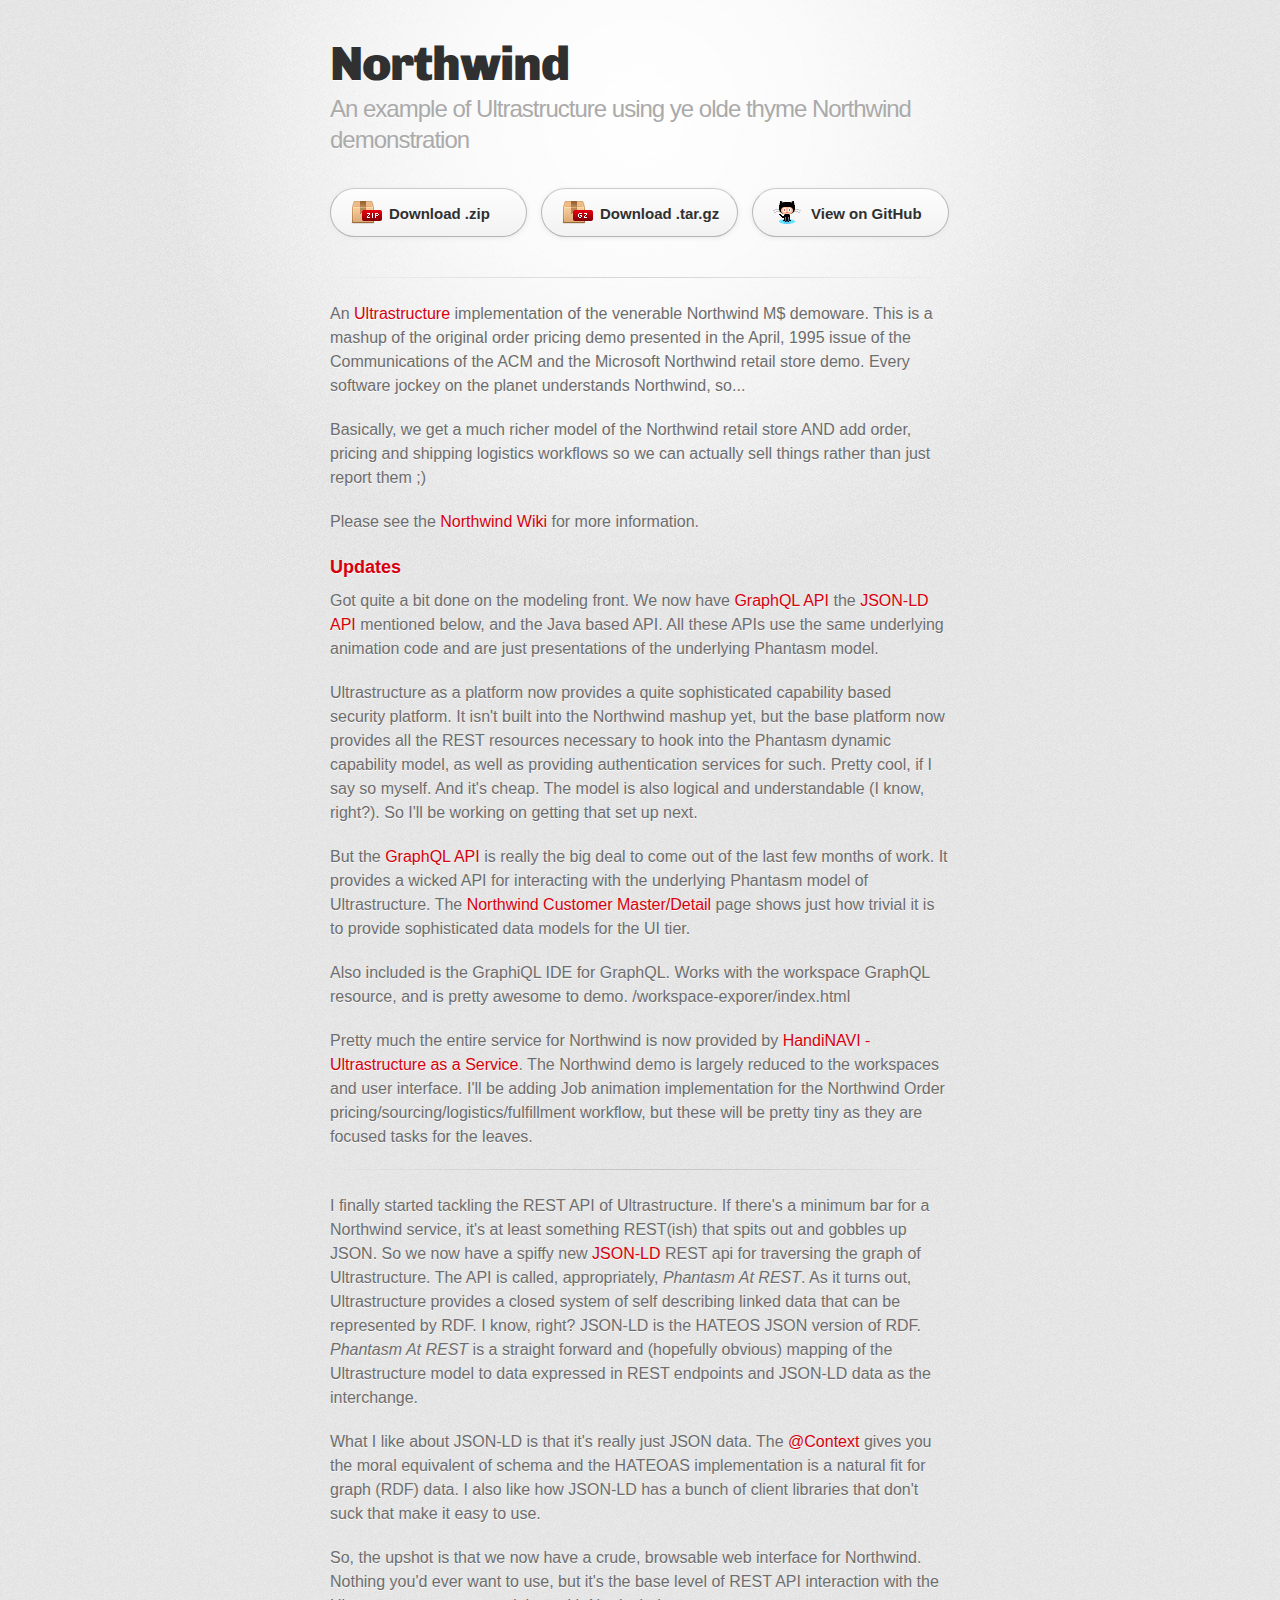
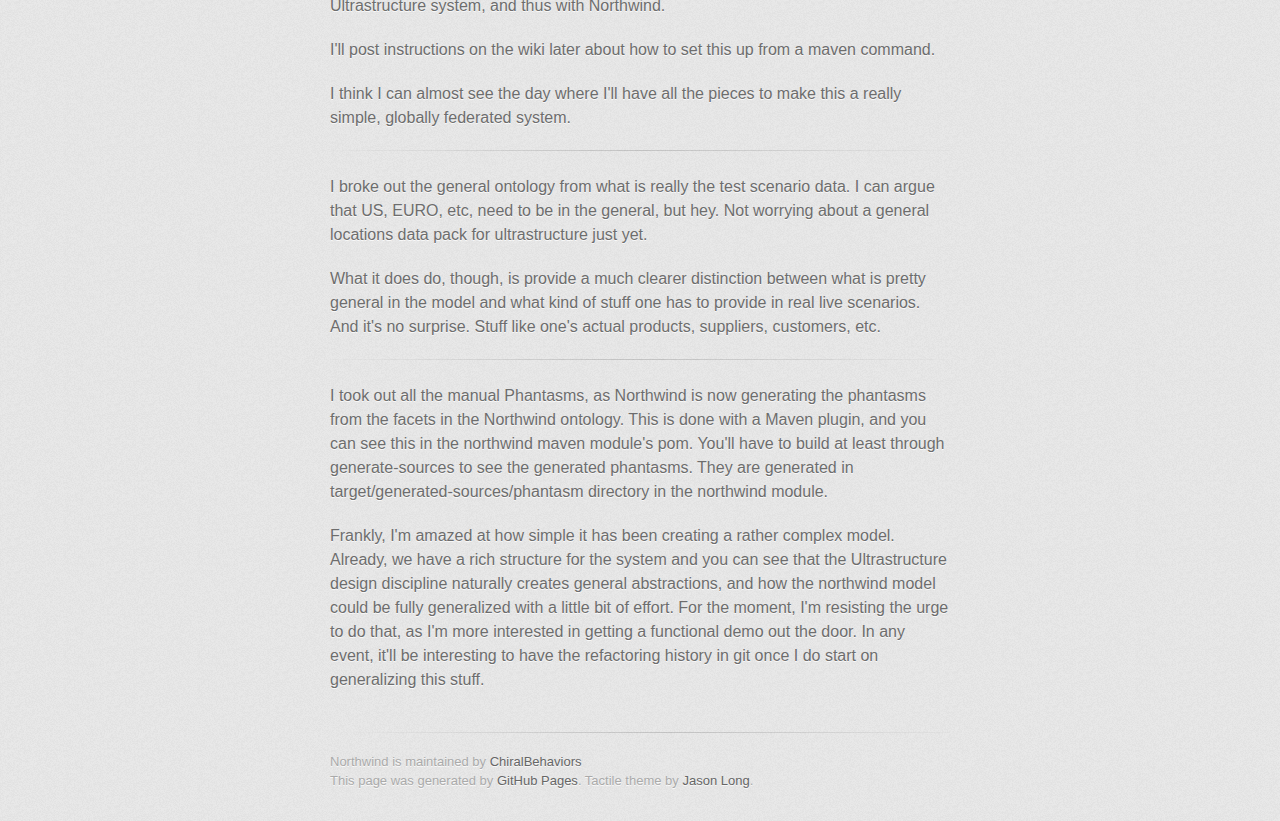
<file: index.html>
<!DOCTYPE html>
<html>
  <head>
    <meta charset='utf-8'>
    <meta http-equiv="X-UA-Compatible" content="chrome=1">
    <link href='https://fonts.googleapis.com/css?family=Chivo:900' rel='stylesheet' type='text/css'>
    <link rel="stylesheet" type="text/css" href="stylesheets/stylesheet.css" media="screen">
    <link rel="stylesheet" type="text/css" href="stylesheets/github-dark.css" media="screen">
    <link rel="stylesheet" type="text/css" href="stylesheets/print.css" media="print">
    <!--[if lt IE 9]>
    <script src="//html5shiv.googlecode.com/svn/trunk/html5.js"></script>
    <![endif]-->
    <title>Northwind by ChiralBehaviors</title>
  </head>

  <body>
    <div id="container">
      <div class="inner">

        <header>
          <h1>Northwind</h1>
          <h2>An example of Ultrastructure using ye olde thyme Northwind demonstration</h2>
        </header>

        <section id="downloads" class="clearfix">
          <a href="https://github.com/ChiralBehaviors/Northwind/zipball/master" id="download-zip" class="button"><span>Download .zip</span></a>
          <a href="https://github.com/ChiralBehaviors/Northwind/tarball/master" id="download-tar-gz" class="button"><span>Download .tar.gz</span></a>
          <a href="https://github.com/ChiralBehaviors/Northwind" id="view-on-github" class="button"><span>View on GitHub</span></a>
        </section>

        <hr>

        <section id="main_content">
          <p>An <a href="http://chiralbehaviors.github.io/Ultrastructure">Ultrastructure</a> implementation of the venerable Northwind M$ demoware.  This is a mashup of the original order pricing demo presented in the April, 1995 issue of the Communications of the ACM and the Microsoft Northwind retail store demo.  Every software jockey on the planet understands Northwind, so...</p>

<p>Basically, we get a much richer model of the Northwind retail store AND add order, pricing and shipping logistics workflows so we can actually sell things rather than just report them ;)</p>

<p>Please see the <a href="https://github.com/ChiralBehaviors/Northwind/wiki">Northwind Wiki</a> for more information.</p>

<h3>
<a id="updates" class="anchor" href="#updates" aria-hidden="true"><span class="octicon octicon-link"></span></a>Updates</h3>

<p>Got quite a bit done on the modeling front.  We now have <a href="https://github.com/ChiralBehaviors/Ultrastructure/wiki/Ultrastructure-GraphQL-API">GraphQL API</a> the <a href="">JSON-LD API</a> mentioned below, and the Java based API.  All these APIs use the same underlying animation code and are just presentations of the underlying Phantasm model.</p>

<p>Ultrastructure as a platform now provides a quite sophisticated capability based security platform.  It isn't built into the Northwind mashup yet, but the base platform now provides all the REST resources necessary to hook into the Phantasm dynamic capability model, as well as providing authentication services for such.  Pretty cool, if I say so myself.  And it's cheap.  The model is also logical and understandable (I know, right?).  So I'll be working on getting that set up next.</p>

<p>But the <a href="https://github.com/ChiralBehaviors/Ultrastructure/wiki/Ultrastructure-GraphQL-API">GraphQL API</a> is really the big deal to come out of the last few months of work.  It provides a wicked API for interacting with the underlying Phantasm model of Ultrastructure.  The <a href="https://github.com/ChiralBehaviors/Northwind/blob/master/northwind-service/src/main/resources/ui/js/CustomerMasterDetailCtrl.js">Northwind Customer Master/Detail</a> page shows just how trivial it is to provide sophisticated data models for the UI tier.</p>

<p>Also included is the GraphiQL IDE for GraphQL.  Works with the workspace GraphQL resource, and is pretty awesome to demo.  /workspace-exporer/index.html</p>

<p>Pretty much the entire service for Northwind is now provided by <a href="https://github.com/ChiralBehaviors/Ultrastructure/wiki/Ultrastructure-as-a-Service">HandiNAVI - Ultrastructure as a Service</a>.  The Northwind demo is largely reduced to the workspaces and user interface.  I'll be adding Job animation implementation for the Northwind Order pricing/sourcing/logistics/fulfillment workflow, but these will be pretty tiny as they are focused tasks for the leaves.</p>

<hr>

<p>I finally started tackling the REST API of Ultrastructure.  If there's a minimum bar for a Northwind service, it's at least something REST(ish) that spits out and gobbles up JSON.  So we now have a spiffy new <a href="http://json-ld.org/">JSON-LD</a> REST api for traversing the graph of Ultrastructure.  The API is called, appropriately, <em>Phantasm At REST</em>.  As it turns out, Ultrastructure provides a closed system of self describing linked data that can be represented by RDF.  I know, right?  JSON-LD is the HATEOS JSON version of RDF.  <em>Phantasm At REST</em> is a straight forward and (hopefully obvious) mapping of the Ultrastructure model to data expressed in REST endpoints and JSON-LD data as the interchange.</p>

<p>What I like about JSON-LD is that it's really just JSON data.  The <a href="https://github.com/Context" class="user-mention">@Context</a> gives you the moral equivalent of schema and the HATEOAS implementation is a natural fit for graph (RDF) data.  I also like how JSON-LD has a bunch of client libraries that don't suck that make it easy to use.</p>

<p>So, the upshot is that we now have a crude, browsable web interface for Northwind.  Nothing you'd ever want to use, but it's the base level of REST API interaction with the Ultrastructure system, and thus with Northwind.</p>

<p>I'll post instructions on the wiki later about how to set this up from a maven command.</p>

<p>I think I can almost see the day where I'll have all the pieces to make this a really simple, globally federated system.</p>

<hr>

<p>I broke out the general ontology from what is really the test scenario data.  I can argue that US, EURO, etc, need to be in the general, but hey.  Not worrying about a general locations data pack for ultrastructure just yet.</p>

<p>What it does do, though, is provide a much clearer distinction between what is pretty general in the model and what kind of stuff one has to provide in real live scenarios.  And it's no surprise.  Stuff like one's actual products, suppliers, customers, etc.</p>

<hr>

<p>I took out all the manual Phantasms, as Northwind is now generating the phantasms from the facets in the Northwind ontology.  This is done with a Maven plugin, and you can see this in the northwind maven module's pom.  You'll have to build at least through generate-sources to see the generated phantasms.  They are generated in target/generated-sources/phantasm directory in the northwind module.</p>

<p>Frankly, I'm amazed at how simple it has been creating a rather complex model.  Already, we have a rich structure for the system and you can see that the Ultrastructure design discipline naturally creates general abstractions, and how the northwind model could be fully generalized with a little bit of effort.  For the moment, I'm resisting the urge to do that, as I'm more interested in getting a functional demo out the door.  In any event, it'll be interesting to have the refactoring history in git once I do start on generalizing this stuff.</p>
        </section>

        <footer>
          Northwind is maintained by <a href="https://github.com/ChiralBehaviors">ChiralBehaviors</a><br>
          This page was generated by <a href="https://pages.github.com">GitHub Pages</a>. Tactile theme by <a href="https://twitter.com/jasonlong">Jason Long</a>.
        </footer>

        
      </div>
    </div>
  </body>
</html>
</file>
<file: stylesheets/github-dark.css>
/*
   Copyright 2014 GitHub Inc.

   Licensed under the Apache License, Version 2.0 (the "License");
   you may not use this file except in compliance with the License.
   You may obtain a copy of the License at

       http://www.apache.org/licenses/LICENSE-2.0

   Unless required by applicable law or agreed to in writing, software
   distributed under the License is distributed on an "AS IS" BASIS,
   WITHOUT WARRANTIES OR CONDITIONS OF ANY KIND, either express or implied.
   See the License for the specific language governing permissions and
   limitations under the License.

*/

.pl-c /* comment */ {
  color: #969896;
}

.pl-c1      /* constant, markup.raw, meta.diff.header, meta.module-reference, meta.property-name, support, support.constant, support.variable, variable.other.constant */,
.pl-s .pl-v /* string variable */ {
  color: #0099cd;
}

.pl-e  /* entity */,
.pl-en /* entity.name */ {
  color: #9774cb;
}

.pl-s .pl-s1 /* string source */,
.pl-smi      /* storage.modifier.import, storage.modifier.package, storage.type.java, variable.other, variable.parameter.function */ {
  color: #ddd;
}

.pl-ent /* entity.name.tag */ {
  color: #7bcc72;
}

.pl-k /* keyword, storage, storage.type */ {
  color: #cc2372;
}

.pl-pds              /* punctuation.definition.string, string.regexp.character-class */,
.pl-s                /* string */,
.pl-s .pl-pse .pl-s1 /* string punctuation.section.embedded source */,
.pl-sr               /* string.regexp */,
.pl-sr .pl-cce       /* string.regexp constant.character.escape */,
.pl-sr .pl-sra       /* string.regexp string.regexp.arbitrary-repitition */,
.pl-sr .pl-sre       /* string.regexp source.ruby.embedded */ {
  color: #3c66e2;
}

.pl-v /* variable */ {
  color: #fb8764;
}

.pl-id /* invalid.deprecated */ {
  color: #e63525;
}

.pl-ii /* invalid.illegal */ {
  background-color: #e63525;
  color: #f8f8f8;
}

.pl-sr .pl-cce /* string.regexp constant.character.escape */ {
  color: #7bcc72;
  font-weight: bold;
}

.pl-ml /* markup.list */ {
  color: #c26b2b;
}

.pl-mh        /* markup.heading */,
.pl-mh .pl-en /* markup.heading entity.name */,
.pl-ms        /* meta.separator */ {
  color: #264ec5;
  font-weight: bold;
}

.pl-mq /* markup.quote */ {
  color: #00acac;
}

.pl-mi /* markup.italic */ {
  color: #ddd;
  font-style: italic;
}

.pl-mb /* markup.bold */ {
  color: #ddd;
  font-weight: bold;
}

.pl-md /* markup.deleted, meta.diff.header.from-file */ {
  background-color: #ffecec;
  color: #bd2c00;
}

.pl-mi1 /* markup.inserted, meta.diff.header.to-file */ {
  background-color: #eaffea;
  color: #55a532;
}

.pl-mdr /* meta.diff.range */ {
  color: #9774cb;
  font-weight: bold;
}

.pl-mo /* meta.output */ {
  color: #264ec5;
}
</file>
<file: stylesheets/print.css>
html, body, div, span, applet, object, iframe,
h1, h2, h3, h4, h5, h6, p, blockquote, pre,
a, abbr, acronym, address, big, cite, code,
del, dfn, em, img, ins, kbd, q, s, samp,
small, strike, strong, sub, sup, tt, var,
b, u, i, center,
dl, dt, dd, ol, ul, li,
fieldset, form, label, legend,
table, caption, tbody, tfoot, thead, tr, th, td,
article, aside, canvas, details, embed,
figure, figcaption, footer, header, hgroup,
menu, nav, output, ruby, section, summary,
time, mark, audio, video {
  padding: 0;
  margin: 0;
  font: inherit;
  font-size: 100%;
  vertical-align: baseline;
  border: 0;
}
/* HTML5 display-role reset for older browsers */
article, aside, details, figcaption, figure,
footer, header, hgroup, menu, nav, section {
  display: block;
}
body {
  line-height: 1;
}
ol, ul {
  list-style: none;
}
blockquote, q {
  quotes: none;
}
blockquote:before, blockquote:after,
q:before, q:after {
  content: '';
  content: none;
}
table {
  border-spacing: 0;
  border-collapse: collapse;
}
body {
  font-family: 'Helvetica Neue', Helvetica, Arial, serif;
  font-size: 13px;
  line-height: 1.5;
  color: #000;
}

a {
  font-weight: bold;
  color: #d5000d;
}

header {
  padding-top: 35px;
  padding-bottom: 10px;
}

header h1 {
  font-size: 48px;
  font-weight: bold;
  line-height: 1.2;
  color: #303030;
  letter-spacing: -1px;
}

header h2 {
  font-size: 24px;
  font-weight: normal;
  line-height: 1.3;
  color: #aaa;
  letter-spacing: -1px;
}
#downloads {
  display: none;
}
#main_content {
  padding-top: 20px;
}

code, pre {
  margin-bottom: 30px;
  font-family: Monaco, "Bitstream Vera Sans Mono", "Lucida Console", Terminal;
  font-size: 12px;
  color: #222;
}

code {
  padding: 0 3px;
}

pre {
  padding: 20px;
  overflow: auto;
  border: solid 1px #ddd;
}
pre code {
  padding: 0;
}

ul, ol, dl {
  margin-bottom: 20px;
}


/* COMMON STYLES */

table {
  width: 100%;
  border: 1px solid #ebebeb;
}

th {
  font-weight: 500;
}

td {
  font-weight: 300;
  text-align: center;
  border: 1px solid #ebebeb;
}

form {
  padding: 20px;
  background: #f2f2f2;

}


/* GENERAL ELEMENT TYPE STYLES */

h1 {
  font-size: 2.8em;
}

h2 {
  margin-bottom: 8px;
  font-size: 22px;
  font-weight: bold;
  color: #303030;
}

h3 {
  margin-bottom: 8px;
  font-size: 18px;
  font-weight: bold;
  color: #d5000d;
}

h4 {
  font-size: 16px;
  font-weight: bold;
  color: #303030;
}

h5 {
  font-size: 1em;
  color: #303030;
}

h6 {
  font-size: .8em;
  color: #303030;
}

p {
  margin-bottom: 20px;
  font-weight: 300;
}

a {
  text-decoration: none;
}

p a {
  font-weight: 400;
}

blockquote {
  padding: 0 0 0 30px;
  margin-bottom: 20px;
  font-size: 1.6em;
  border-left: 10px solid #e9e9e9;
}

ul li {
  list-style-position: inside;
  list-style: disc;
  padding-left: 20px;
}

ol li {
  list-style-position: inside;
  list-style: decimal;
  padding-left: 3px;
}

dl dd {
  font-style: italic;
  font-weight: 100;
}

footer {
  padding-top: 20px;
  padding-bottom: 30px;
  margin-top: 40px;
  font-size: 13px;
  color: #aaa;
}

footer a {
  color: #666;
}

/* MISC */
.clearfix:after {
  display: block;
  height: 0;
  clear: both;
  visibility: hidden;
  content: '.';
}

.clearfix {display: inline-block;}
* html .clearfix {height: 1%;}
.clearfix {display: block;}
</file>
<file: stylesheets/stylesheet.css>
/* http://meyerweb.com/eric/tools/css/reset/
   v2.0 | 20110126
   License: none (public domain)
*/
html, body, div, span, applet, object, iframe,
h1, h2, h3, h4, h5, h6, p, blockquote, pre,
a, abbr, acronym, address, big, cite, code,
del, dfn, em, img, ins, kbd, q, s, samp,
small, strike, strong, sub, sup, tt, var,
b, u, i, center,
dl, dt, dd, ol, ul, li,
fieldset, form, label, legend,
table, caption, tbody, tfoot, thead, tr, th, td,
article, aside, canvas, details, embed,
figure, figcaption, footer, header, hgroup,
menu, nav, output, ruby, section, summary,
time, mark, audio, video {
	padding: 0;
	margin: 0;
	font: inherit;
	font-size: 100%;
	vertical-align: baseline;
	border: 0;
}
/* HTML5 display-role reset for older browsers */
article, aside, details, figcaption, figure,
footer, header, hgroup, menu, nav, section {
	display: block;
}
body {
	line-height: 1;
}
ol, ul {
	list-style: none;
}
blockquote, q {
	quotes: none;
}
blockquote:before, blockquote:after,
q:before, q:after {
	content: '';
	content: none;
}
table {
	border-spacing: 0;
	border-collapse: collapse;
}

/* LAYOUT STYLES */
body {
  font-family: 'Helvetica Neue', Helvetica, Arial, serif;
  font-size: 1em;
  line-height: 1.5;
  color: #6d6d6d;
  text-shadow: 0 1px 0 rgba(255, 255, 255, 0.8);
  background: #e7e7e7 url(../images/body-bg.png) 0 0 repeat;
}

a {
  color: #d5000d;
}
a:hover {
  color: #c5000c;
}

header {
  padding-top: 35px;
  padding-bottom: 25px;
}

header h1 {
  font-family: 'Chivo', 'Helvetica Neue', Helvetica, Arial, serif;
  font-size: 48px; font-weight: 900;
  line-height: 1.2;
  color: #303030;
  letter-spacing: -1px;
}

header h2 {
  font-size: 24px;
  font-weight: normal;
  line-height: 1.3;
  color: #aaa;
  letter-spacing: -1px;
}

#container {
  min-height: 595px;
  background: transparent url(../images/highlight-bg.jpg) 50% 0 no-repeat;
}

.inner {
  width: 620px;
  margin: 0 auto;
}

#container .inner img {
  max-width: 100%;
}

#downloads {
  margin-bottom: 40px;
}

a.button {
  display: block;
  float: left;
  width: 179px;
  padding: 12px 8px 12px 8px;
  margin-right: 14px;
  font-size: 15px;
  font-weight: bold;
  line-height: 25px;
  color: #303030;
  background: #fdfdfd; /* Old browsers */
  background: -moz-linear-gradient(top,  #fdfdfd 0%, #f2f2f2 100%); /* FF3.6+ */
  background: -webkit-gradient(linear, left top, left bottom, color-stop(0%,#fdfdfd), color-stop(100%,#f2f2f2)); /* Chrome,Safari4+ */
  background: -webkit-linear-gradient(top,  #fdfdfd 0%,#f2f2f2 100%); /* Chrome10+,Safari5.1+ */
  background: -o-linear-gradient(top,  #fdfdfd 0%,#f2f2f2 100%); /* Opera 11.10+ */
  background: -ms-linear-gradient(top,  #fdfdfd 0%,#f2f2f2 100%); /* IE10+ */
  background: linear-gradient(top,  #fdfdfd 0%,#f2f2f2 100%); /* W3C */
  filter: progid:DXImageTransform.Microsoft.gradient( startColorstr='#fdfdfd', endColorstr='#f2f2f2',GradientType=0 ); /* IE6-9 */
  border-top: solid 1px #cbcbcb;
  border-right: solid 1px #b7b7b7;
  border-bottom: solid 1px #b3b3b3;
  border-left: solid 1px #b7b7b7;
  border-radius: 30px;
  -webkit-box-shadow: 10px 10px 5px #888;
  -moz-box-shadow: 10px 10px 5px #888;
  box-shadow: 0px 1px 5px #e8e8e8;
  -moz-border-radius: 30px;
  -webkit-border-radius: 30px;
}
a.button:hover {
  background: #fafafa; /* Old browsers */
  background: -moz-linear-gradient(top,  #fdfdfd 0%, #f6f6f6 100%); /* FF3.6+ */
  background: -webkit-gradient(linear, left top, left bottom, color-stop(0%,#fdfdfd), color-stop(100%,#f6f6f6)); /* Chrome,Safari4+ */
  background: -webkit-linear-gradient(top,  #fdfdfd 0%,#f6f6f6 100%); /* Chrome10+,Safari5.1+ */
  background: -o-linear-gradient(top,  #fdfdfd 0%,#f6f6f6 100%); /* Opera 11.10+ */
  background: -ms-linear-gradient(top,  #fdfdfd 0%,#f6f6f6 100%); /* IE10+ */
  background: linear-gradient(top,  #fdfdfd 0%,#f6f6f6, 100%); /* W3C */
  filter: progid:DXImageTransform.Microsoft.gradient( startColorstr='#fdfdfd', endColorstr='#f6f6f6',GradientType=0 ); /* IE6-9 */
  border-top: solid 1px #b7b7b7;
  border-right: solid 1px #b3b3b3;
  border-bottom: solid 1px #b3b3b3;
  border-left: solid 1px #b3b3b3;
}

a.button span {
  display: block;
  height: 23px;
  padding-left: 50px;
}

#download-zip span {
  background: transparent url(../images/zip-icon.png) 12px 50% no-repeat;
}
#download-tar-gz span {
  background: transparent url(../images/tar-gz-icon.png) 12px 50% no-repeat;
}
#view-on-github span {
  background: transparent url(../images/octocat-icon.png) 12px 50% no-repeat;
}
#view-on-github {
  margin-right: 0;
}

code, pre {
  margin-bottom: 30px;
  font-family: Monaco, "Bitstream Vera Sans Mono", "Lucida Console", Terminal;
  font-size: 14px;
  color: #222;
}

code {
  padding: 0 3px;
  background-color: #f2f2f2;
  border: solid 1px #ddd;
}

pre {
  padding: 20px;
  overflow: auto;
  color: #f2f2f2;
  text-shadow: none;
  background: #303030;
}
pre code {
  padding: 0;
  color: #f2f2f2;
  background-color: #303030;
  border: none;
}

ul, ol, dl {
  margin-bottom: 20px;
}


/* COMMON STYLES */

hr {
  height: 1px;
  padding-bottom: 1em;
  margin-top: 1em;
  line-height: 1px;
  background: transparent url('../images/hr.png') 50% 0 no-repeat;
  border: none;
}

strong {
  font-weight: bold;
}

em {
  font-style: italic;
}

table {
  width: 100%;
  border: 1px solid #ebebeb;
}

th {
  font-weight: 500;
}

td {
  font-weight: 300;
  text-align: center;
  border: 1px solid #ebebeb;
}

form {
  padding: 20px;
  background: #f2f2f2;

}


/* GENERAL ELEMENT TYPE STYLES */

h1 {
  font-size: 32px;
}

h2 {
  margin-bottom: 8px;
  font-size: 22px;
  font-weight: bold;
  color: #303030;
}

h3 {
  margin-bottom: 8px;
  font-size: 18px;
  font-weight: bold;
  color: #d5000d;
}

h4 {
  font-size: 16px;
  font-weight: bold;
  color: #303030;
}

h5 {
  font-size: 1em;
  color: #303030;
}

h6 {
  font-size: .8em;
  color: #303030;
}

p {
  margin-bottom: 20px;
  font-weight: 300;
}

a {
  text-decoration: none;
}

p a {
  font-weight: 400;
}

blockquote {
  padding: 0 0 0 30px;
  margin-bottom: 20px;
  font-size: 1.6em;
  border-left: 10px solid #e9e9e9;
}

ul li {
  list-style-position: inside;
  list-style: disc;
  padding-left: 20px;
}

ol li {
  list-style-position: inside;
  list-style: decimal;
  padding-left: 3px;
}

dl dt {
  color: #303030;
}

footer {
  padding-top: 20px;
  padding-bottom: 30px;
  margin-top: 40px;
  font-size: 13px;
  color: #aaa;
  background: transparent url('../images/hr.png') 0 0 no-repeat;
}

footer a {
  color: #666;
}
footer a:hover {
  color: #444;
}

/* MISC */
.clearfix:after {
  display: block;
  height: 0;
  clear: both;
  visibility: hidden;
  content: '.';
}

.clearfix {display: inline-block;}
* html .clearfix {height: 1%;}
.clearfix {display: block;}

/* #Media Queries
================================================== */

/* Smaller than standard 960 (devices and browsers) */
@media only screen and (max-width: 959px) { }

/* Tablet Portrait size to standard 960 (devices and browsers) */
@media only screen and (min-width: 768px) and (max-width: 959px) { }

/* All Mobile Sizes (devices and browser) */
@media only screen and (max-width: 767px) {
  header {
    padding-top: 10px;
    padding-bottom: 10px;
  }
  #downloads {
    margin-bottom: 25px;
  }
  #download-zip, #download-tar-gz {
    display: none;
  }
  .inner {
    width: 94%;
    margin: 0 auto;
  }
}

/* Mobile Landscape Size to Tablet Portrait (devices and browsers) */
@media only screen and (min-width: 480px) and (max-width: 767px) { }

/* Mobile Portrait Size to Mobile Landscape Size (devices and browsers) */
@media only screen and (max-width: 479px) { }
</file>
